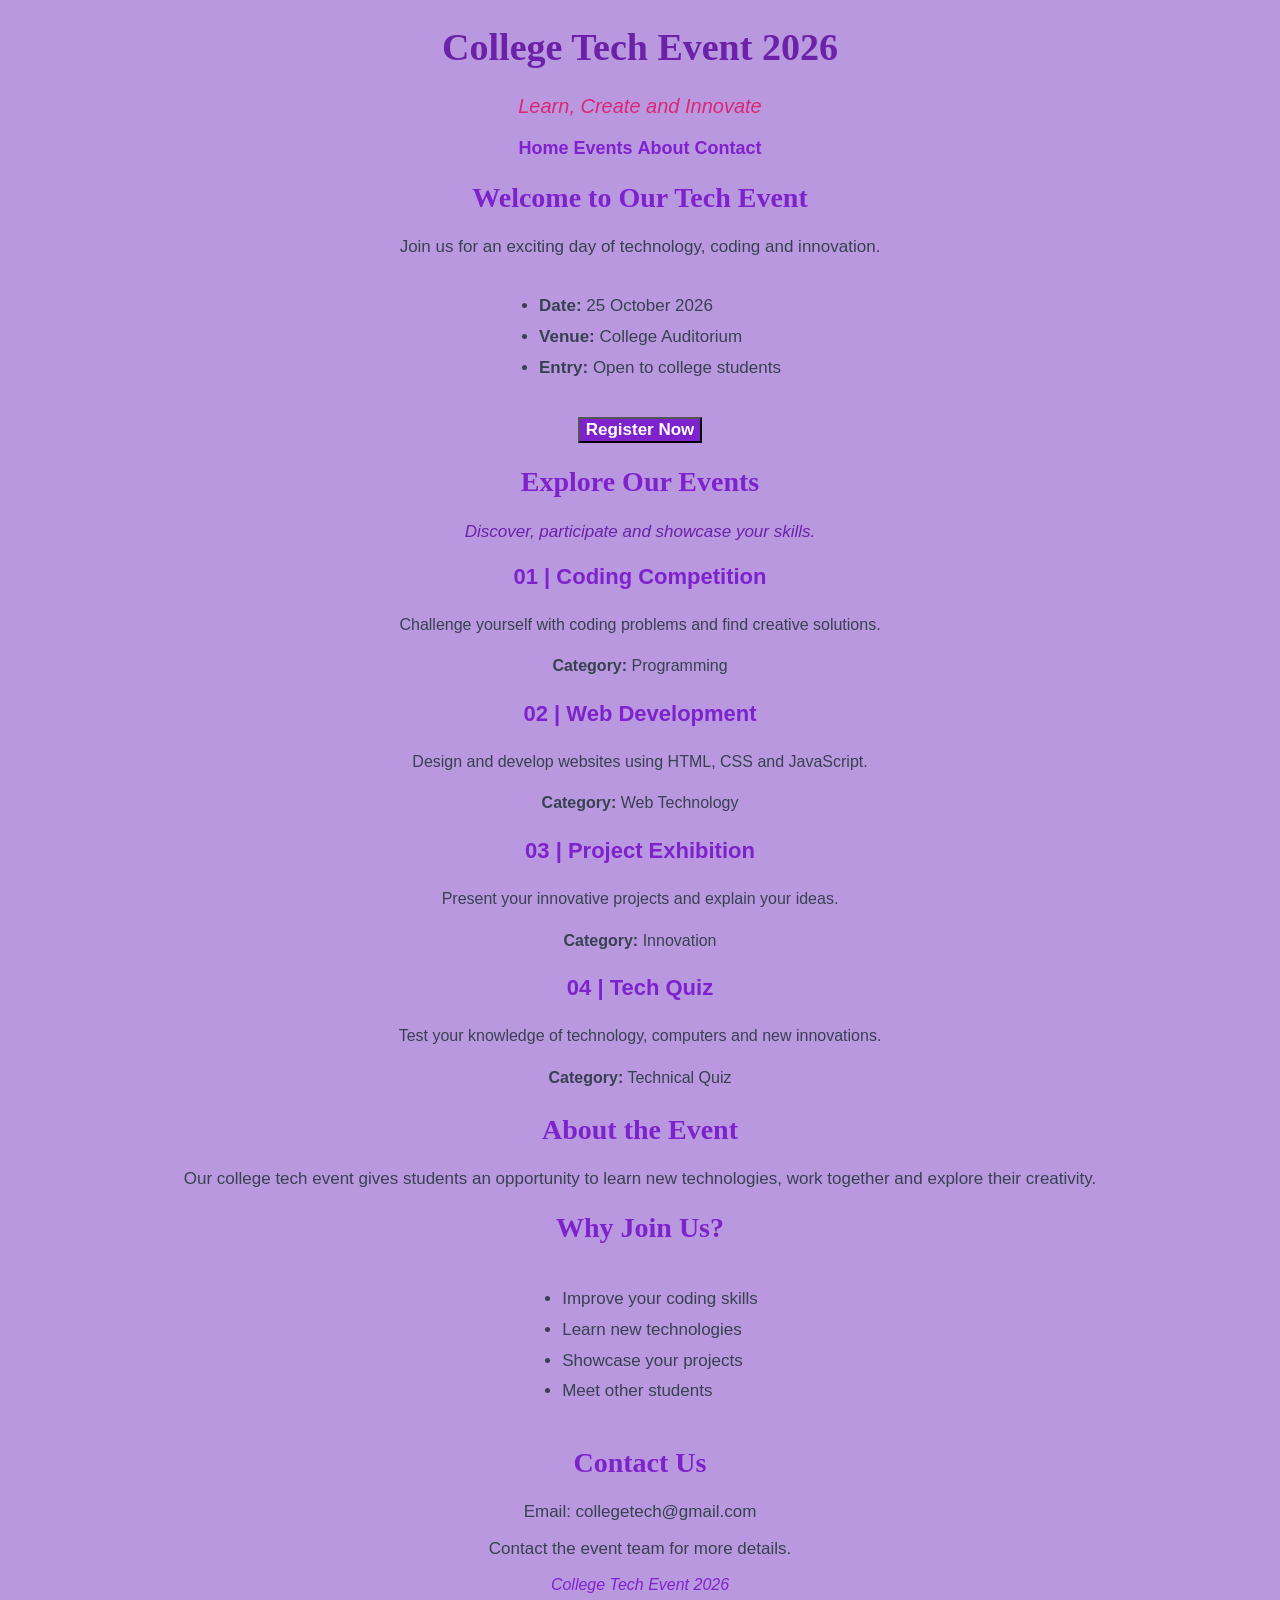
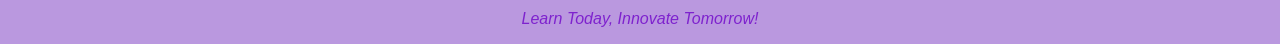
<file: index.html>
<!DOCTYPE html>
<html>
<head>
    <title>College Tech Event 2026</title>
    <link rel="stylesheet" href="styles.css">
</head>

<body>

    <header id="home">
        <h1>College Tech Event 2026</h1>
        <p>Learn, Create and Innovate</p>
    </header>

    <nav>
        <a href="#home">Home</a>
        <a href="#events">Events</a>
        <a href="#about">About</a>
        <a href="#contact">Contact</a>
    </nav>

    <section>
        <h2>Welcome to Our Tech Event</h2>

        <p>
            Join us for an exciting day of technology,
            coding and innovation.
        </p>

        <ul>
            <li><b>Date:</b> 25 October 2026</li>
            <li><b>Venue:</b> College Auditorium</li>
            <li><b>Entry:</b> Open to college students</li>
        </ul>

        <p>
            <button>Register Now</button>
        </p>
    </section>

    <section id="events">
        <h2>Explore Our Events</h2>

        <p>
            Discover, participate and showcase your skills.
        </p>

        <div class="event">
            <h3>01 | Coding Competition</h3>

            <p>
                Challenge yourself with coding problems
                and find creative solutions.
            </p>

            <p><b>Category:</b> Programming</p>
        </div>

        <div class="event">
            <h3>02 | Web Development</h3>

            <p>
                Design and develop websites using
                HTML, CSS and JavaScript.
            </p>

            <p><b>Category:</b> Web Technology</p>
        </div>

        <div class="event">
            <h3>03 | Project Exhibition</h3>

            <p>
                Present your innovative projects
                and explain your ideas.
            </p>

            <p><b>Category:</b> Innovation</p>
        </div>

        <div class="event">
            <h3>04 | Tech Quiz</h3>

            <p>
                Test your knowledge of technology,
                computers and new innovations.
            </p>

            <p><b>Category:</b> Technical Quiz</p>
        </div>
    </section>

    <section id="about">
        <h2>About the Event</h2>

        <p>
            Our college tech event gives students
            an opportunity to learn new technologies,
            work together and explore their creativity.
        </p>

        <h2>Why Join Us?</h2>

        <ul>
            <li>Improve your coding skills</li>
            <li>Learn new technologies</li>
            <li>Showcase your projects</li>
            <li>Meet other students</li>
        </ul>
    </section>

    <section id="contact">
        <h2>Contact Us</h2>

        <p>Email: collegetech@gmail.com</p>

        <p>
            Contact the event team for more details.
        </p>
    </section>

    <footer>
        <p>College Tech Event 2026</p>
        <p>Learn Today, Innovate Tomorrow!</p>
    </footer>

</body>
</html>
</file>
<file: styles.css>
body {
    font-family: Arial, sans-serif;
    background-color: #ba98df;
    color: #374151;
}

header {
    color: #6b21a8;
    text-align: center;
}

header h1 {
    font-family: Georgia, serif;
    font-size: 38px;
}

header p {
    color: #db2777;
    font-size: 20px;
    font-style: italic;
}

nav {
    text-align: center;
    font-size: 18px;
}

nav a {
    color: #7e22ce;
    text-decoration: none;
    font-weight: bold;
}

section {
    text-align: center;
    font-size: 17px;
}

h2 {
    color: #7e22ce;
    font-family: Georgia, serif;
    font-size: 28px;
}

h3 {
    color: #c026d3;
    font-size: 22px;
}

.event {
    color: #374151;
    text-align: center;
}

.event h3 {
    color: #7e22ce;
    font-size: 22px;
}

.event p {
    font-size: 16px;
    line-height: 1.6;
}

#events > p {
    color: #6b21a8;
    font-size: 17px;
    font-style: italic;
}

ul {
    display: inline-block;
    text-align: left;
    line-height: 1.8;
}

button {
    background-color: #7e22ce;
    color: white;
    font-size: 17px;
    font-weight: bold;
}

footer {
    color: #7e22ce;
    text-align: center;
    font-style: italic;
    font-size: 16px;
}
</file>
